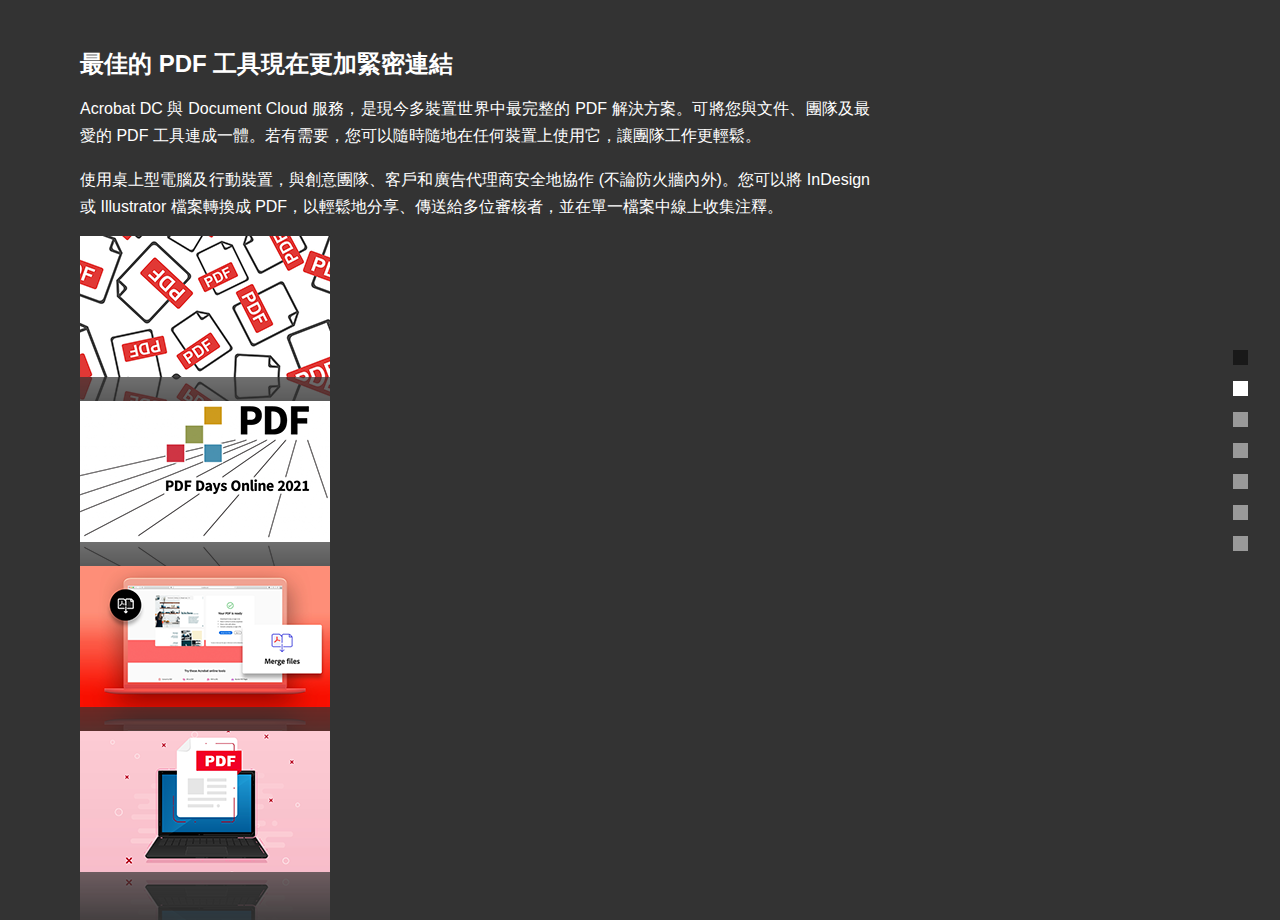
<file: acrobat.html>
<!DOCTYPE html>
<html lang="zh-Hant-TW">

<head>
    <meta charset="UTF-8">
    <meta name="viewport" content="width=device-width, initial-scale=1.0">
    <meta name="keywords" content="Adobe Acrobat, Agent Landing Hub">
    <meta name="description" content="Adobe Acrobat 滿足您所有的 PDF 需求。從共用編輯到轉換文件，Acrobat 全面支援。">
    <meta property="og:url" content="https://awayh.github.io/adobe/acrobat.html">
    <meta property="og:type" content="website">
    <meta property="og:title" content="Adobe Acrobat | 建立、編輯和審核 PDF">
    <meta property="og:description" content="Adobe Acrobat 滿足您所有的 PDF 需求。從共用編輯到轉換文件，Acrobat 全面支援。">
    <meta property="og:image" content="https://awayh.github.io/adobe/images/og-ac.png">
    <meta property="og:locale" content="zh_TW">
    <title>Adobe Acrobat | 建立、編輯和審核 PDF</title>
    <link rel="stylesheet" href="./style/reset.css">
    <link rel="stylesheet" href="./style/all.css">
    <link rel="stylesheet" href="./style/master.css">
    <link rel="stylesheet" href="./style/ac.css">
    <link rel="stylesheet" href="https://cdnjs.cloudflare.com/ajax/libs/font-awesome/5.15.4/css/all.min.css" integrity="sha512-1ycn6IcaQQ40/MKBW2W4Rhis/DbILU74C1vSrLJxCq57o941Ym01SwNsOMqvEBFlcgUa6xLiPY/NS5R+E6ztJQ==" crossorigin="anonymous" referrerpolicy="no-referrer" />
    <link rel="shortcut icon" href="./images/favicon.ico" type="image/x-icon">
</head>

<body>

    <nav class="nav" id="Nav">
        <a class="nav-btn nav-btn-index" href="./index.html">index</a>
        <a class="nav-btn nav-btn-active" href="./acrobat.html">acrobat</a>
        <a class="nav-btn" href="./premiere.html">premiere</a>
        <a class="nav-btn" href="./photoshop.html">photoshop</a>
        <a class="nav-btn" href="./after-effects.html">after effect</a>
        <a class="nav-btn" href="./illustrator.html">illustrator</a>
        <a class="nav-btn" href="./dreamweaver.html">dreamweaver</a>
    </nav>

    <article class="article article-ac">
        <div class="article-head">
            <h1 class="article-title">最佳的 PDF 工具現在更加緊密連結</h1>
            <p class="article-desc">Acrobat DC 與 Document Cloud 服務，是現今多裝置世界中最完整的 PDF 解決方案。可將您與文件、團隊及最愛的 PDF 工具連成一體。若有需要，您可以隨時隨地在任何裝置上使用它，讓團隊工作更輕鬆。</p>
            <p class="article-desc">使用桌上型電腦及行動裝置，與創意團隊、客戶和廣告代理商安全地協作 (不論防火牆內外)。您可以將 InDesign 或 Illustrator 檔案轉換成 PDF，以輕鬆地分享、傳送給多位審核者，並在單一檔案中線上收集注釋。</p>
        </div>
        <div class="article-body">
            <div class="grid" id="Grid">
                <a href="./images/ac-1-lg.png" target="_blank">
                    <div class="card hover-fade-in hover-zoom-in">
                        <div class="card-head">
                            <img class="card-img" src="./images/ac-1-sm.png" width="250" height="141" alt="衍生自 PostScript 頁面描述語言的子集，用以生成和輸出圖形。">
                        </div>
                        <div class="card-body">
                            <i class="fas fa-search-plus"></i>
                        </div>
                    </div>
                </a>
                <a href="./images/ac-2-lg.png" target="_blank">
                    <div class="card hover-fade-in hover-zoom-in">
                        <div class="card-head">
                            <img class="card-img" src="./images/ac-2-sm.png" width="250" height="141" alt="字型嵌入/替換系統，可使字型隨檔案一起傳輸。">
                        </div>
                        <div class="card-body">
                            <i class="fas fa-search-plus"></i>
                        </div>
                    </div>
                </a>
                <a href="./images/ac-3-lg.png" target="_blank">
                    <div class="card hover-fade-in hover-zoom-in">
                        <div class="card-head">
                            <img class="card-img" src="./images/ac-3-sm.png" width="250" height="141" alt="結構化的儲存系統，用以綁定這些元素和任何相關內容到單個檔案，帶有適當的資料壓縮系統。">
                        </div>
                        <div class="card-body">
                            <i class="fas fa-search-plus"></i>
                        </div>
                    </div>
                </a>
                <a href="./images/ac-4-lg.png" target="_blank">
                    <div class="card hover-fade-in hover-zoom-in">
                        <div class="card-head">
                            <img class="card-img" src="./images/ac-4-sm.png" width="250" height="141" alt="PDF 包含已標記和解析的 PostScript 原始碼，以在修改 PDF 頁面描述中的項與修改所產生的頁面造型之間直接保持一致。">
                        </div>
                        <div class="card-body">
                            <i class="fas fa-search-plus"></i>
                        </div>
                    </div>
                </a>
            </div>
        </div>
    </article>

    <script src="https://cdnjs.cloudflare.com/ajax/libs/jquery/3.7.1/jquery.min.js" integrity="sha512-v2CJ7UaYy4JwqLDIrZUI/4hqeoQieOmAZNXBeQyjo21dadnwR+8ZaIJVT8EE2iyI61OV8e6M8PP2/4hpQINQ/g==" crossorigin="anonymous" referrerpolicy="no-referrer"></script>
    <script src="./js/master.js"></script>
</body>

</html>
</file>
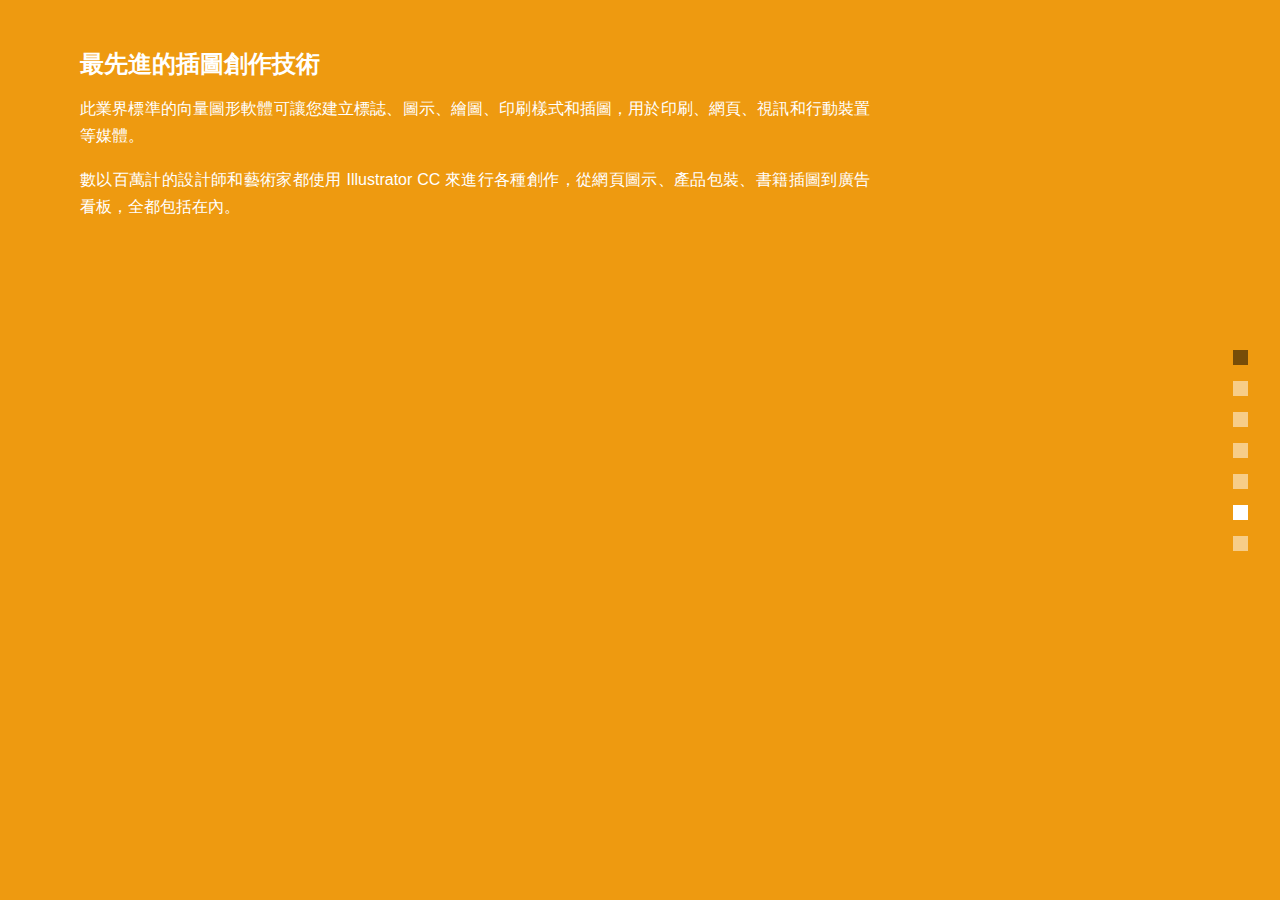
<file: illustrator.html>
<!DOCTYPE html>
<html lang="zh-Hant-TW">

<head>
    <meta charset="UTF-8">
    <meta name="viewport" content="width=device-width, initial-scale=1.0">
    <meta name="keywords" content="Adobe Illustrator, AI">
    <meta name="description" content="使用領先業界且由生成式 AI 提供支援的向量圖形軟體 Adobe Illustrator，將文字提示如魔術般轉換為完全可編輯的向量圖形。">
    <meta property="og:url" content="https://awayh.github.io/adobe/illustrator.html">
    <meta property="og:type" content="website">
    <meta property="og:title" content="Adobe Illustrator - 領先業界的向量圖形軟體">
    <meta property="og:description" content="使用領先業界且由生成式 AI 提供支援的向量圖形軟體 Adobe Illustrator，將文字提示如魔術般轉換為完全可編輯的向量圖形。">
    <meta property="og:image" content="https://awayh.github.io/adobe/images/og-ai.png">
    <meta property="og:locale" content="zh_TW">
    <title>Adobe Illustrator - 領先業界的向量圖形軟體</title>
    <link rel="stylesheet" href="./style/reset.css">
    <link rel="stylesheet" href="./style/all.css">
    <link rel="stylesheet" href="./style/master.css">
    <link rel="stylesheet" href="./style/ai.css">
    <link rel="stylesheet" href="https://cdnjs.cloudflare.com/ajax/libs/font-awesome/5.15.4/css/all.min.css" integrity="sha512-1ycn6IcaQQ40/MKBW2W4Rhis/DbILU74C1vSrLJxCq57o941Ym01SwNsOMqvEBFlcgUa6xLiPY/NS5R+E6ztJQ==" crossorigin="anonymous" referrerpolicy="no-referrer" />
    <link rel="shortcut icon" href="./images/favicon.ico" type="image/x-icon">
</head>

<body>

    <nav class="nav">
        <a class="nav-btn nav-btn-index" href="./index.html">index</a>
        <a class="nav-btn" href="./acrobat.html">acrobat</a>
        <a class="nav-btn" href="./premiere.html">premiere</a>
        <a class="nav-btn" href="./photoshop.html">photoshop</a>
        <a class="nav-btn" href="./after-effects.html">after effect</a>
        <a class="nav-btn nav-btn-active" href="./illustrator.html">illustrator</a>
        <a class="nav-btn" href="./dreamweaver.html">dreamweaver</a>
    </nav>

    <article class="article article-ai">
        <div class="article-head">
            <h1 class="article-title">最先進的插圖創作技術</h1>
            <p class="article-desc">此業界標準的向量圖形軟體可讓您建立標誌、圖示、繪圖、印刷樣式和插圖，用於印刷、網頁、視訊和行動裝置等媒體。</p>
            <p class="article-desc">數以百萬計的設計師和藝術家都使用 Illustrator CC 來進行各種創作，從網頁圖示、產品包裝、書籍插圖到廣告看板，全都包括在內。</p>
        </div>
    </article>

</body>

</html>
</file>
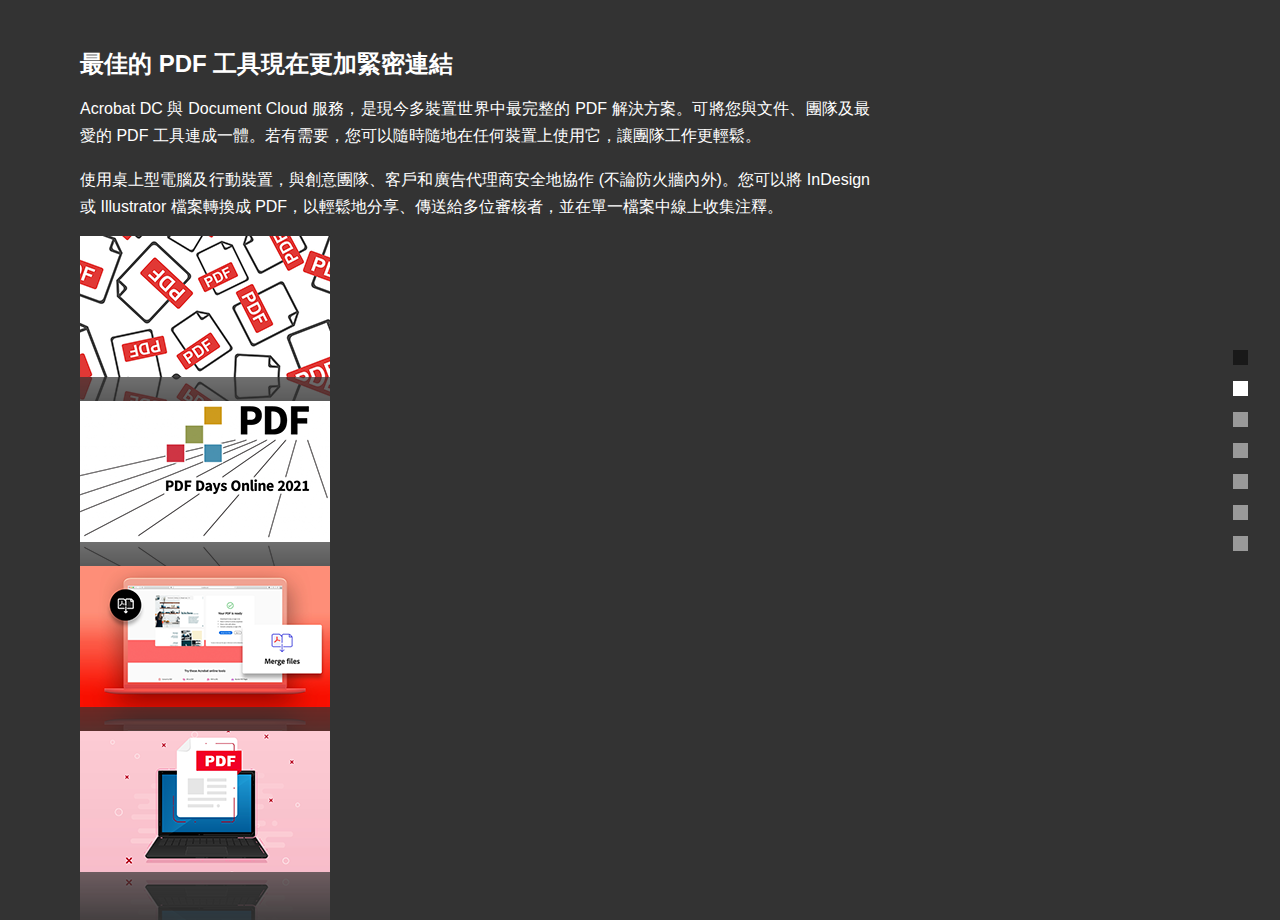
<file: adobe-main/acrobat.html>
<!DOCTYPE html>
<html lang="zh-Hant-TW">

<head>
    <meta charset="UTF-8">
    <meta name="viewport" content="width=device-width, initial-scale=1.0">
    <meta name="keywords" content="Adobe Acrobat, Agent Landing Hub">
    <meta name="description" content="Adobe Acrobat 滿足您所有的 PDF 需求。從共用編輯到轉換文件，Acrobat 全面支援。">
    <meta property="og:url" content="https://awayh.github.io/adobe/acrobat.html">
    <meta property="og:type" content="website">
    <meta property="og:title" content="Adobe Acrobat | 建立、編輯和審核 PDF">
    <meta property="og:description" content="Adobe Acrobat 滿足您所有的 PDF 需求。從共用編輯到轉換文件，Acrobat 全面支援。">
    <meta property="og:image" content="https://awayh.github.io/adobe/images/og-ac.png">
    <meta property="og:locale" content="zh_TW">
    <title>Adobe Acrobat | 建立、編輯和審核 PDF</title>
    <link rel="stylesheet" href="./style/reset.css">
    <link rel="stylesheet" href="./style/all.css">
    <link rel="stylesheet" href="./style/master.css">
    <link rel="stylesheet" href="./style/ac.css">
    <link rel="stylesheet" href="https://cdnjs.cloudflare.com/ajax/libs/font-awesome/5.15.4/css/all.min.css" integrity="sha512-1ycn6IcaQQ40/MKBW2W4Rhis/DbILU74C1vSrLJxCq57o941Ym01SwNsOMqvEBFlcgUa6xLiPY/NS5R+E6ztJQ==" crossorigin="anonymous" referrerpolicy="no-referrer" />
    <link rel="shortcut icon" href="./images/favicon.ico" type="image/x-icon">
    <script defer src="https://cdnjs.cloudflare.com/ajax/libs/jquery/3.7.1/jquery.min.js" integrity="sha512-v2CJ7UaYy4JwqLDIrZUI/4hqeoQieOmAZNXBeQyjo21dadnwR+8ZaIJVT8EE2iyI61OV8e6M8PP2/4hpQINQ/g==" crossorigin="anonymous" referrerpolicy="no-referrer"></script>
    <script defer src="./js/master.js"></script>
</head>

<body>

    <nav class="nav" id="Nav">
        <a class="nav-btn nav-btn-index" href="./index.html">index</a>
        <a class="nav-btn nav-btn-active" href="./acrobat.html">acrobat</a>
        <a class="nav-btn" href="./premiere.html">premiere</a>
        <a class="nav-btn" href="./photoshop.html">photoshop</a>
        <a class="nav-btn" href="./after-effects.html">after effect</a>
        <a class="nav-btn" href="./illustrator.html">illustrator</a>
        <a class="nav-btn" href="./dreamweaver.html">dreamweaver</a>
    </nav>

    <article class="article article-ac">
        <div class="article-head">
            <h1 class="article-title">最佳的 PDF 工具現在更加緊密連結</h1>
            <p class="article-desc">Acrobat DC 與 Document Cloud 服務，是現今多裝置世界中最完整的 PDF 解決方案。可將您與文件、團隊及最愛的 PDF 工具連成一體。若有需要，您可以隨時隨地在任何裝置上使用它，讓團隊工作更輕鬆。</p>
            <p class="article-desc">使用桌上型電腦及行動裝置，與創意團隊、客戶和廣告代理商安全地協作 (不論防火牆內外)。您可以將 InDesign 或 Illustrator 檔案轉換成 PDF，以輕鬆地分享、傳送給多位審核者，並在單一檔案中線上收集注釋。</p>
        </div>
        <div class="article-body">
            <div class="grid" id="Grid">
                <a href="./images/ac-1-lg.png" target="_blank">
                    <div class="card hover-fade-in hover-zoom-in">
                        <div class="card-head">
                            <img class="card-img" src="./images/ac-1-sm.png" width="250" height="141" alt="衍生自 PostScript 頁面描述語言的子集，用以生成和輸出圖形。">
                        </div>
                        <div class="card-body">
                            <i class="fas fa-search-plus"></i>
                        </div>
                    </div>
                </a>
                <a href="./images/ac-2-lg.png" target="_blank">
                    <div class="card hover-fade-in hover-zoom-in">
                        <div class="card-head">
                            <img class="card-img" src="./images/ac-2-sm.png" width="250" height="141" alt="字型嵌入/替換系統，可使字型隨檔案一起傳輸。">
                        </div>
                        <div class="card-body">
                            <i class="fas fa-search-plus"></i>
                        </div>
                    </div>
                </a>
                <a href="./images/ac-3-lg.png" target="_blank">
                    <div class="card hover-fade-in hover-zoom-in">
                        <div class="card-head">
                            <img class="card-img" src="./images/ac-3-sm.png" width="250" height="141" alt="結構化的儲存系統，用以綁定這些元素和任何相關內容到單個檔案，帶有適當的資料壓縮系統。">
                        </div>
                        <div class="card-body">
                            <i class="fas fa-search-plus"></i>
                        </div>
                    </div>
                </a>
                <a href="./images/ac-4-lg.png" target="_blank">
                    <div class="card hover-fade-in hover-zoom-in">
                        <div class="card-head">
                            <img class="card-img" src="./images/ac-4-sm.png" width="250" height="141" alt="PDF 包含已標記和解析的 PostScript 原始碼，以在修改 PDF 頁面描述中的項與修改所產生的頁面造型之間直接保持一致。">
                        </div>
                        <div class="card-body">
                            <i class="fas fa-search-plus"></i>
                        </div>
                    </div>
                </a>
            </div>
        </div>
    </article>

</body>

</html>
</file>
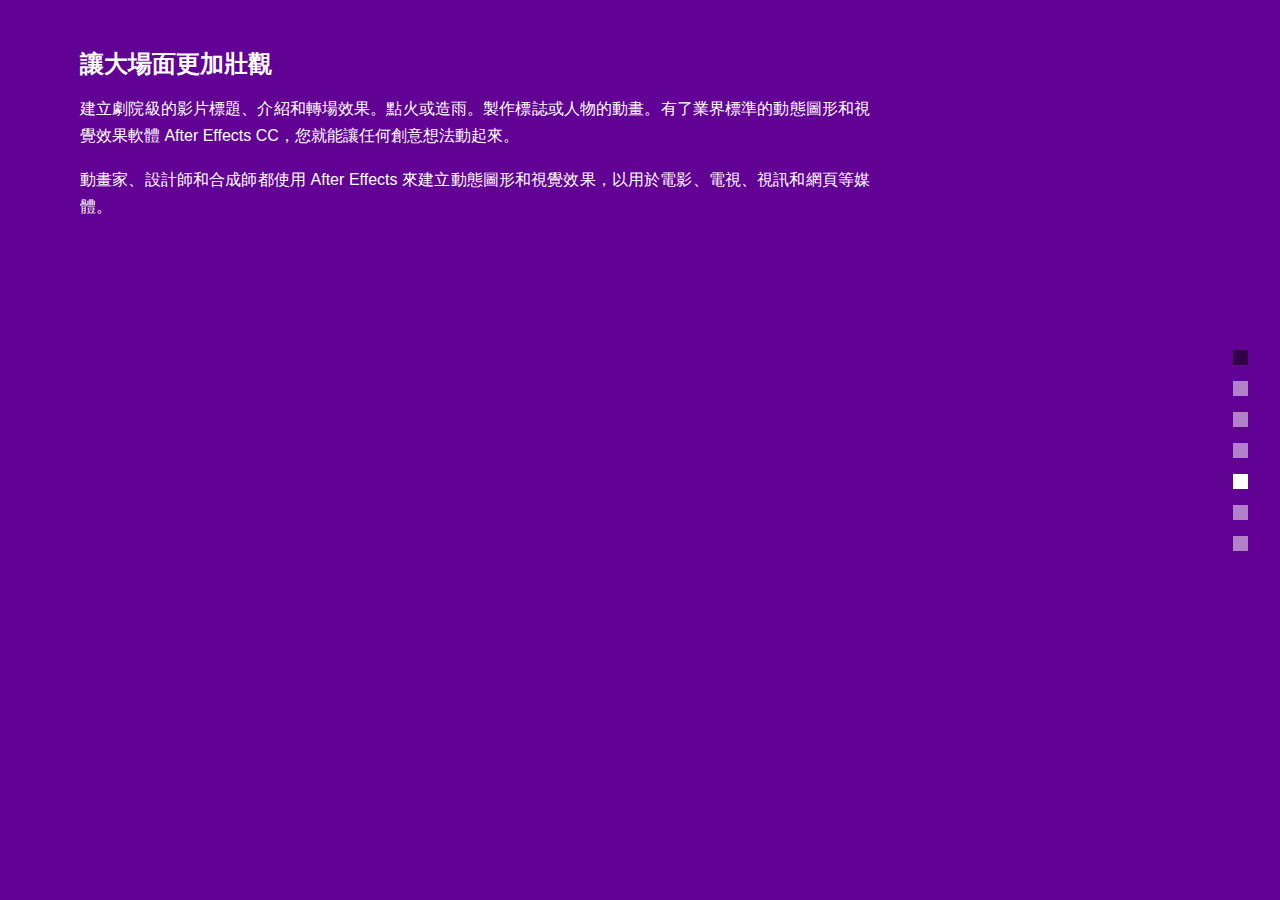
<file: adobe-main/after-effects.html>
<!DOCTYPE html>
<html lang="zh-Hant-TW">

<head>
    <meta charset="UTF-8">
    <meta name="viewport" content="width=device-width, initial-scale=1.0">
    <meta name="keywords" content="Adobe After Effects, AE">
    <meta name="description" content="使用 Adobe After Effects 業界標準的動態圖形軟體，動態呈現您的創意。專為電影、電視、影片和網頁而設計。">
    <meta property="og:url" content="https://awayh.github.io/adobe/after-effects.html">
    <meta property="og:type" content="website">
    <meta property="og:title" content="動態圖形軟體 | Adobe After Effects">
    <meta property="og:description" content="使用 Adobe After Effects 業界標準的動態圖形軟體，動態呈現您的創意。專為電影、電視、影片和網頁而設計。">
    <meta property="og:image" content="https://awayh.github.io/adobe/images/og-ae.png">
    <meta property="og:locale" content="zh_TW">
    <title>動態圖形軟體 | Adobe After Effects</title>
    <link rel="stylesheet" href="./style/reset.css">
    <link rel="stylesheet" href="./style/all.css">
    <link rel="stylesheet" href="./style/master.css">
    <link rel="stylesheet" href="./style/ae.css">
    <link rel="stylesheet" href="https://cdnjs.cloudflare.com/ajax/libs/font-awesome/5.15.4/css/all.min.css" integrity="sha512-1ycn6IcaQQ40/MKBW2W4Rhis/DbILU74C1vSrLJxCq57o941Ym01SwNsOMqvEBFlcgUa6xLiPY/NS5R+E6ztJQ==" crossorigin="anonymous" referrerpolicy="no-referrer" />
    <link rel="shortcut icon" href="./images/favicon.ico" type="image/x-icon">
    <script defer src="https://cdnjs.cloudflare.com/ajax/libs/jquery/3.7.1/jquery.min.js" integrity="sha512-v2CJ7UaYy4JwqLDIrZUI/4hqeoQieOmAZNXBeQyjo21dadnwR+8ZaIJVT8EE2iyI61OV8e6M8PP2/4hpQINQ/g==" crossorigin="anonymous" referrerpolicy="no-referrer"></script>
    <script defer src="./js/master.js"></script>
</head>

<body>

    <nav class="nav" id="Nav">
        <a class="nav-btn nav-btn-index" href="./index.html">index</a>
        <a class="nav-btn" href="./acrobat.html">acrobat</a>
        <a class="nav-btn" href="./premiere.html">premiere</a>
        <a class="nav-btn" href="./photoshop.html">photoshop</a>
        <a class="nav-btn nav-btn-active" href="./after-effects.html">after effect</a>
        <a class="nav-btn" href="./illustrator.html">illustrator</a>
        <a class="nav-btn" href="./dreamweaver.html">dreamweaver</a>
    </nav>

    <article class="article article-ae">
        <div class="article-head">
            <h1 class="article-title">讓大場面更加壯觀</h1>
            <p class="article-desc">建立劇院級的影片標題、介紹和轉場效果。點火或造雨。製作標誌或人物的動畫。有了業界標準的動態圖形和視覺效果軟體 After Effects CC，您就能讓任何創意想法動起來。</p>
            <p class="article-desc">動畫家、設計師和合成師都使用 After Effects 來建立動態圖形和視覺效果，以用於電影、電視、視訊和網頁等媒體。</p>
        </div>
    </article>

</body>

</html>
</file>
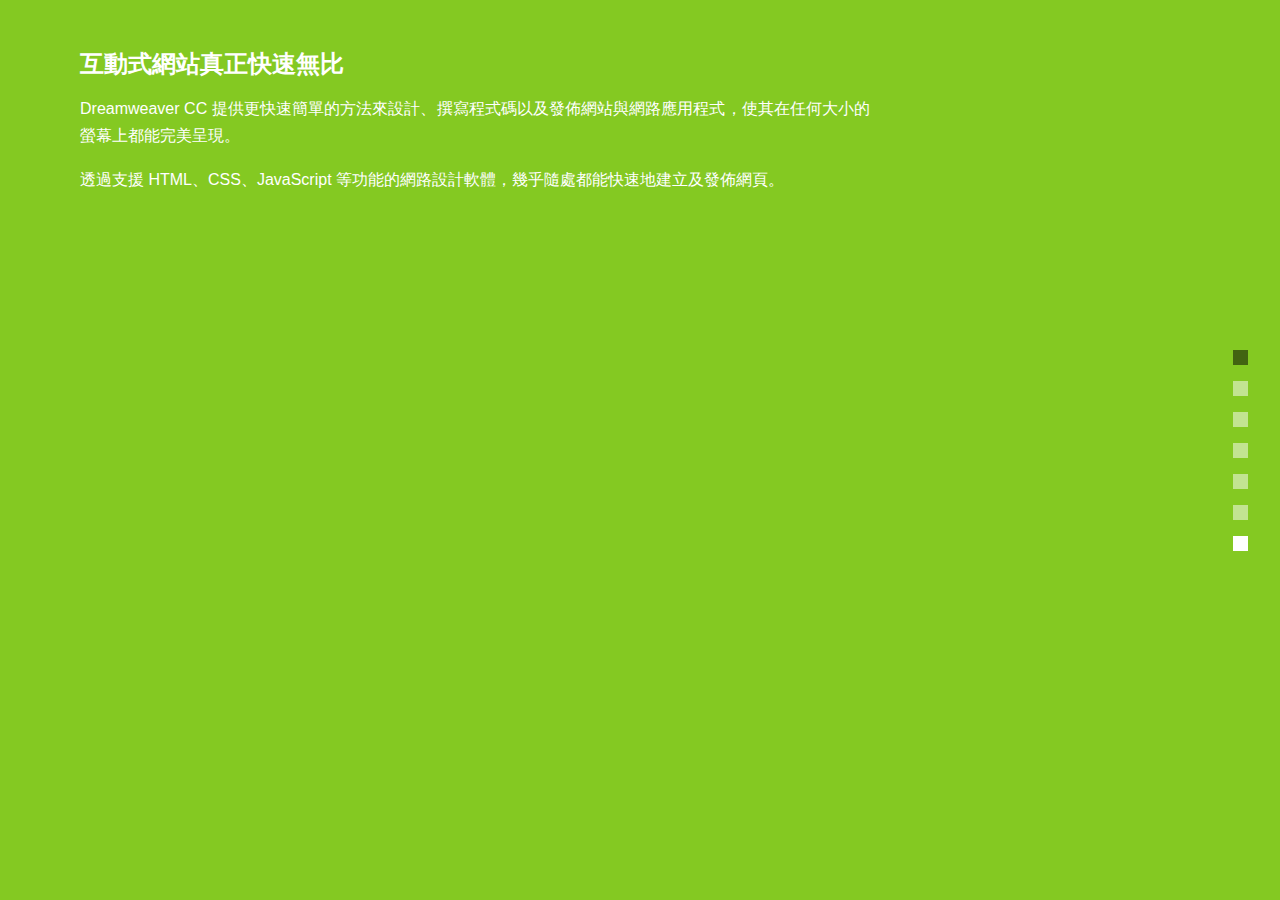
<file: adobe-main/dreamweaver.html>
<!DOCTYPE html>
<html lang="zh-Hant-TW">

<head>
    <meta charset="UTF-8">
    <meta name="viewport" content="width=device-width, initial-scale=1.0">
    <meta name="keywords" content="Adobe Dreamweaver, DW">
    <meta name="description" content="透過支援 HTML、CSS、JavaScript 等的 Adobe Dreamweaver 回應式網頁設計軟體，讓您幾乎在任何地方都能快速建立和發佈網頁。">
    <meta property="og:url" content="https://awayh.github.io/adobe/dreamweaver.html">
    <meta property="og:type" content="website">
    <meta property="og:title" content="網站設計軟體 | Adobe Dreamweaver">
    <meta property="og:description" content="透過支援 HTML、CSS、JavaScript 等的 Adobe Dreamweaver 回應式網頁設計軟體，讓您幾乎在任何地方都能快速建立和發佈網頁。">
    <meta property="og:image" content="https://awayh.github.io/adobe/images/og-dw.png">
    <meta property="og:locale" content="zh_TW">
    <title>網站設計軟體 | Adobe Dreamweaver</title>
    <link rel="stylesheet" href="./style/reset.css">
    <link rel="stylesheet" href="./style/all.css">
    <link rel="stylesheet" href="./style/master.css">
    <link rel="stylesheet" href="./style/dw.css">
    <link rel="stylesheet" href="https://cdnjs.cloudflare.com/ajax/libs/font-awesome/5.15.4/css/all.min.css" integrity="sha512-1ycn6IcaQQ40/MKBW2W4Rhis/DbILU74C1vSrLJxCq57o941Ym01SwNsOMqvEBFlcgUa6xLiPY/NS5R+E6ztJQ==" crossorigin="anonymous" referrerpolicy="no-referrer" />
    <link rel="shortcut icon" href="./images/favicon.ico" type="image/x-icon">
    <script defer src="https://cdnjs.cloudflare.com/ajax/libs/jquery/3.7.1/jquery.min.js" integrity="sha512-v2CJ7UaYy4JwqLDIrZUI/4hqeoQieOmAZNXBeQyjo21dadnwR+8ZaIJVT8EE2iyI61OV8e6M8PP2/4hpQINQ/g==" crossorigin="anonymous" referrerpolicy="no-referrer"></script>
    <script defer src="./js/master.js"></script>
</head>

<body>

    <nav class="nav" id="Nav">
        <a class="nav-btn nav-btn-index" href="./index.html">index</a>
        <a class="nav-btn" href="./acrobat.html">acrobat</a>
        <a class="nav-btn" href="./premiere.html">premiere</a>
        <a class="nav-btn" href="./photoshop.html">photoshop</a>
        <a class="nav-btn" href="./after-effects.html">after effect</a>
        <a class="nav-btn" href="./illustrator.html">illustrator</a>
        <a class="nav-btn nav-btn-active" href="./dreamweaver.html">dreamweaver</a>
    </nav>

    <article class="article article-dw">
        <div class="article-head">
            <h1 class="article-title">互動式網站真正快速無比</h1>
            <p class="article-desc">Dreamweaver CC 提供更快速簡單的方法來設計、撰寫程式碼以及發佈網站與網路應用程式，使其在任何大小的螢幕上都能完美呈現。</p>
            <p class="article-desc">透過支援 HTML、CSS、JavaScript 等功能的網路設計軟體，幾乎隨處都能快速地建立及發佈網頁。</p>
        </div>
    </article>

</body>

</html>
</file>
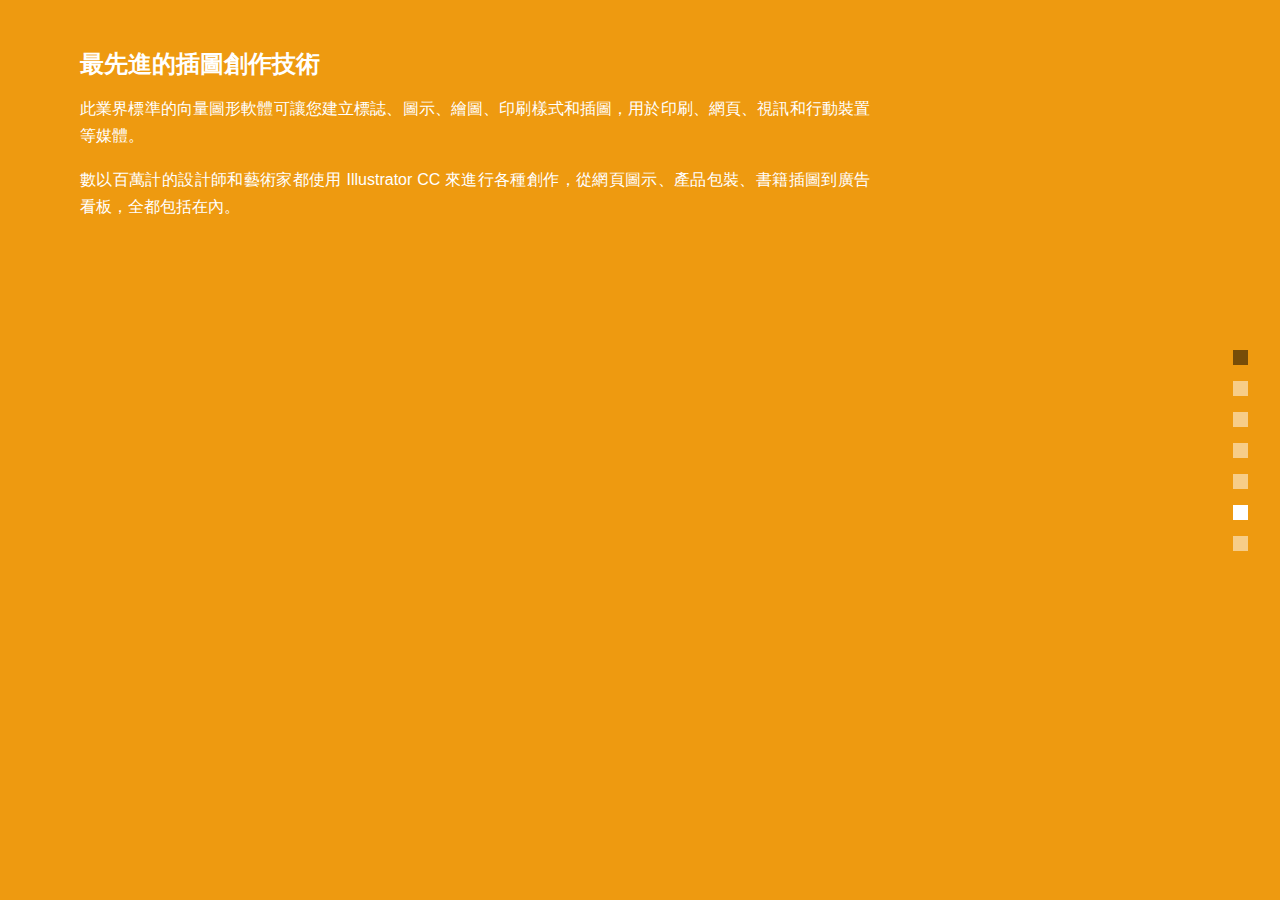
<file: adobe-main/illustrator.html>
<!DOCTYPE html>
<html lang="zh-Hant-TW">

<head>
    <meta charset="UTF-8">
    <meta name="viewport" content="width=device-width, initial-scale=1.0">
    <meta name="keywords" content="Adobe Illustrator, AI">
    <meta name="description" content="使用領先業界且由生成式 AI 提供支援的向量圖形軟體 Adobe Illustrator，將文字提示如魔術般轉換為完全可編輯的向量圖形。">
    <meta property="og:url" content="https://awayh.github.io/adobe/illustrator.html">
    <meta property="og:type" content="website">
    <meta property="og:title" content="Adobe Illustrator - 領先業界的向量圖形軟體">
    <meta property="og:description" content="使用領先業界且由生成式 AI 提供支援的向量圖形軟體 Adobe Illustrator，將文字提示如魔術般轉換為完全可編輯的向量圖形。">
    <meta property="og:image" content="https://awayh.github.io/adobe/images/og-ai.png">
    <meta property="og:locale" content="zh_TW">
    <title>Adobe Illustrator - 領先業界的向量圖形軟體</title>
    <link rel="stylesheet" href="./style/reset.css">
    <link rel="stylesheet" href="./style/all.css">
    <link rel="stylesheet" href="./style/master.css">
    <link rel="stylesheet" href="./style/ai.css">
    <link rel="stylesheet" href="https://cdnjs.cloudflare.com/ajax/libs/font-awesome/5.15.4/css/all.min.css" integrity="sha512-1ycn6IcaQQ40/MKBW2W4Rhis/DbILU74C1vSrLJxCq57o941Ym01SwNsOMqvEBFlcgUa6xLiPY/NS5R+E6ztJQ==" crossorigin="anonymous" referrerpolicy="no-referrer" />
    <link rel="shortcut icon" href="./images/favicon.ico" type="image/x-icon">
    <script defer src="https://cdnjs.cloudflare.com/ajax/libs/jquery/3.7.1/jquery.min.js" integrity="sha512-v2CJ7UaYy4JwqLDIrZUI/4hqeoQieOmAZNXBeQyjo21dadnwR+8ZaIJVT8EE2iyI61OV8e6M8PP2/4hpQINQ/g==" crossorigin="anonymous" referrerpolicy="no-referrer"></script>
    <script defer src="./js/master.js"></script>
</head>

<body>

    <nav class="nav" id="Nav">
        <a class="nav-btn nav-btn-index" href="./index.html">index</a>
        <a class="nav-btn" href="./acrobat.html">acrobat</a>
        <a class="nav-btn" href="./premiere.html">premiere</a>
        <a class="nav-btn" href="./photoshop.html">photoshop</a>
        <a class="nav-btn" href="./after-effects.html">after effect</a>
        <a class="nav-btn nav-btn-active" href="./illustrator.html">illustrator</a>
        <a class="nav-btn" href="./dreamweaver.html">dreamweaver</a>
    </nav>

    <article class="article article-ai">
        <div class="article-head">
            <h1 class="article-title">最先進的插圖創作技術</h1>
            <p class="article-desc">此業界標準的向量圖形軟體可讓您建立標誌、圖示、繪圖、印刷樣式和插圖，用於印刷、網頁、視訊和行動裝置等媒體。</p>
            <p class="article-desc">數以百萬計的設計師和藝術家都使用 Illustrator CC 來進行各種創作，從網頁圖示、產品包裝、書籍插圖到廣告看板，全都包括在內。</p>
        </div>
    </article>

</body>

</html>
</file>
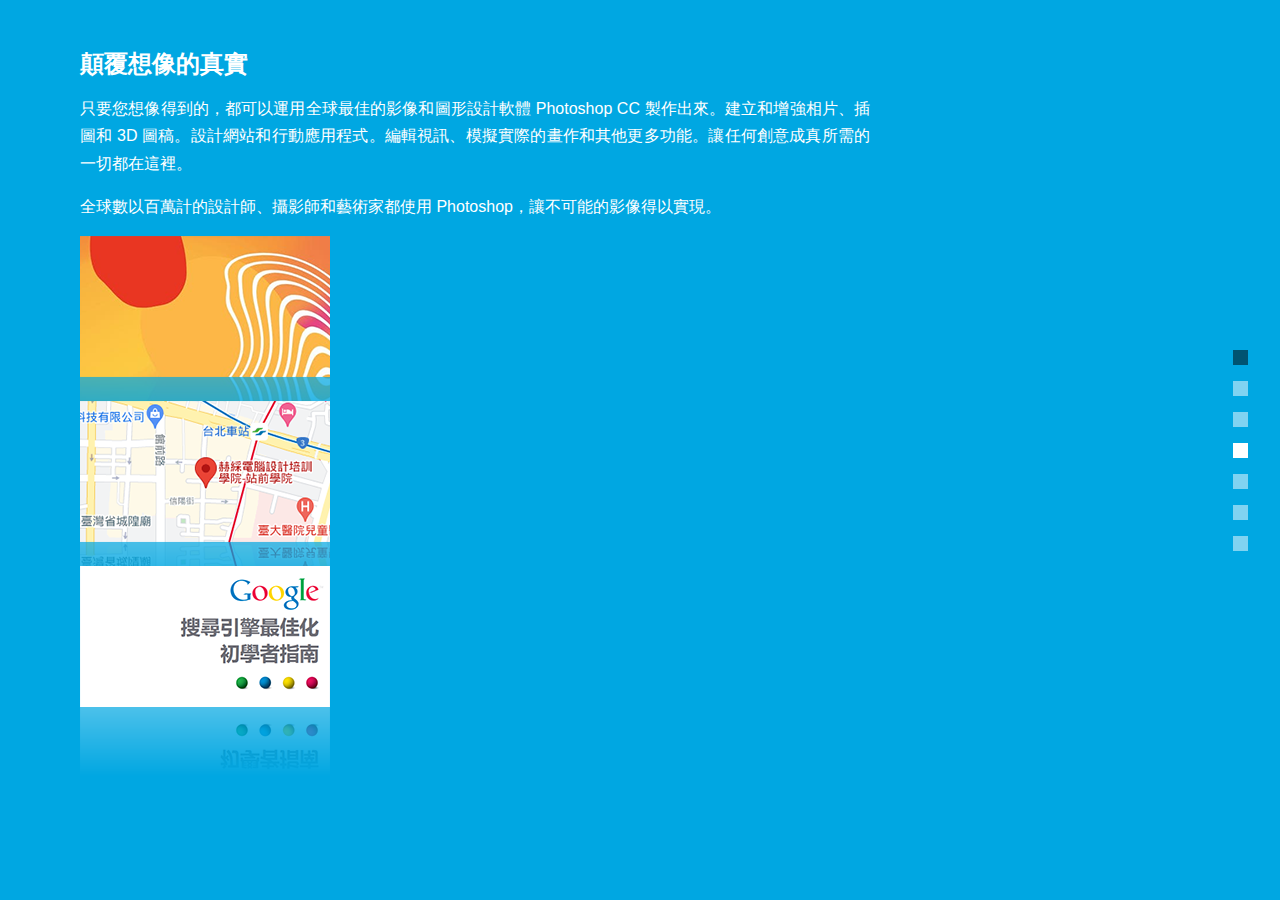
<file: adobe-main/photoshop.html>
<!DOCTYPE html>
<html lang="zh-Hant-TW">

<head>
    <meta charset="UTF-8">
    <meta name="viewport" content="width=device-width, initial-scale=1.0">
    <meta name="keywords" content="Adobe Photoshop CC, Photoshop, 影像合成">
    <meta name="description" content="合併、修飾和重新混合影像有了 Photoshop，人人都能玩轉影像使用 Photoshop 中的生成式 AI，革新您創作高品質獨特內容的方式。免費試用！">
    <meta property="og:url" content="https://awayh.github.io/adobe/photoshop.html">
    <meta property="og:type" content="website">
    <meta property="og:title" content="官方版 Adobe Photoshop - 頂尖的 AI 相片和設計軟體">
    <meta property="og:description" content="合併、修飾和重新混合影像有了 Photoshop，人人都能玩轉影像使用 Photoshop 中的生成式 AI，革新您創作高品質獨特內容的方式。免費試用！">
    <meta property="og:image" content="https://awayh.github.io/adobe/images/og-ps.png">
    <meta property="og:locale" content="zh_TW">
    <title>官方版 Adobe Photoshop - 頂尖的 AI 相片和設計軟體</title>
    <link rel="stylesheet" href="./style/reset.css">
    <link rel="stylesheet" href="./style/all.css">
    <link rel="stylesheet" href="./style/master.css">
    <link rel="stylesheet" href="./style/ps.css">
    <link rel="stylesheet" href="https://cdnjs.cloudflare.com/ajax/libs/font-awesome/5.15.4/css/all.min.css" integrity="sha512-1ycn6IcaQQ40/MKBW2W4Rhis/DbILU74C1vSrLJxCq57o941Ym01SwNsOMqvEBFlcgUa6xLiPY/NS5R+E6ztJQ==" crossorigin="anonymous" referrerpolicy="no-referrer" />
    <link rel="shortcut icon" href="./images/favicon.ico" type="image/x-icon">
    <script defer src="https://cdnjs.cloudflare.com/ajax/libs/jquery/3.7.1/jquery.min.js" integrity="sha512-v2CJ7UaYy4JwqLDIrZUI/4hqeoQieOmAZNXBeQyjo21dadnwR+8ZaIJVT8EE2iyI61OV8e6M8PP2/4hpQINQ/g==" crossorigin="anonymous" referrerpolicy="no-referrer"></script>
    <script defer src="./js/master.js"></script>
</head>

<body>

    <nav class="nav" id="Nav">
        <a class="nav-btn nav-btn-index" href="./index.html">index</a>
        <a class="nav-btn" href="./acrobat.html">acrobat</a>
        <a class="nav-btn" href="./premiere.html">premiere</a>
        <a class="nav-btn nav-btn-active" href="./photoshop.html">photoshop</a>
        <a class="nav-btn" href="./after-effects.html">after effect</a>
        <a class="nav-btn" href="./illustrator.html">illustrator</a>
        <a class="nav-btn" href="./dreamweaver.html">dreamweaver</a>
    </nav>

    <article class="article article-ps">
        <div class="article-head">
            <h1 class="article-title">顛覆想像的真實</h1>
            <p class="article-desc">只要您想像得到的，都可以運用全球最佳的影像和圖形設計軟體 Photoshop CC 製作出來。建立和增強相片、插圖和 3D 圖稿。設計網站和行動應用程式。編輯視訊、模擬實際的畫作和其他更多功能。讓任何創意成真所需的一切都在這裡。</p>
            <p class="article-desc">全球數以百萬計的設計師、攝影師和藝術家都使用 Photoshop，讓不可能的影像得以實現。</p>
        </div>
        <div class="article-body">
            <div class="grid" id="Grid">
                <a href="https://blog.adobe.com/en/topics/photoshop" target="_blank">
                    <div class="card hover-fade-in hover-zoom-in">
                        <div class="card-head">
                            <img class="card-img" src="./images/ps-1-sm.png" width="250" height="141" alt="Adobe Blog">
                        </div>
                        <div class="card-body">
                            <i class="fas fa-search-plus"></i>
                        </div>
                    </div>
                </a>
                <a href="https://www.google.com/maps/embed?pb=!1m18!1m12!1m3!1d3614.678690716324!2d121.51359907617751!3d25.044975977809372!2m3!1f0!2f0!3f0!3m2!1i1024!2i768!4f13.1!3m3!1m2!1s0x3442a973107749ad%3A0x3eca9af750aa028!2z6LWr57a16Kit6KiI5a246Zmi77yN56uZ5YmN5a246Zmi772c6Zu76IWm5oqA6IO977yG6Kit6KiI6Kqy56iLKOW5s-mdouioreioiC_lrqTlhafoqK3oqIgv55-t5b2x6Z-zL-aUneW9sSk!5e0!3m2!1szh-TW!2stw!4v1718795951593!5m2!1szh-TW!2stw" target="_blank">
                    <div class="card hover-fade-in hover-zoom-in">
                        <div class="card-head">
                            <img class="card-img" src="./images/ps-2-sm.png" width="250" height="141" alt="學習地點 - 站前學院">
                        </div>
                        <div class="card-body">
                            <i class="fas fa-search-plus"></i>
                        </div>
                    </div>
                </a>
                <a href="https://www.ortwin-oberhauser.com/pdfs/google_seo-starter-guide.pdf" target="_blank">
                    <div class="card hover-fade-in hover-zoom-in">
                        <div class="card-head">
                            <img class="card-img" src="./images/ps-3-sm.png" width="250" height="141" alt="SEO 文件">
                        </div>
                        <div class="card-body">
                            <i class="fas fa-search-plus"></i>
                        </div>
                    </div>
                </a>
            </div>
        </div>
    </article>

</body>

</html>
</file>
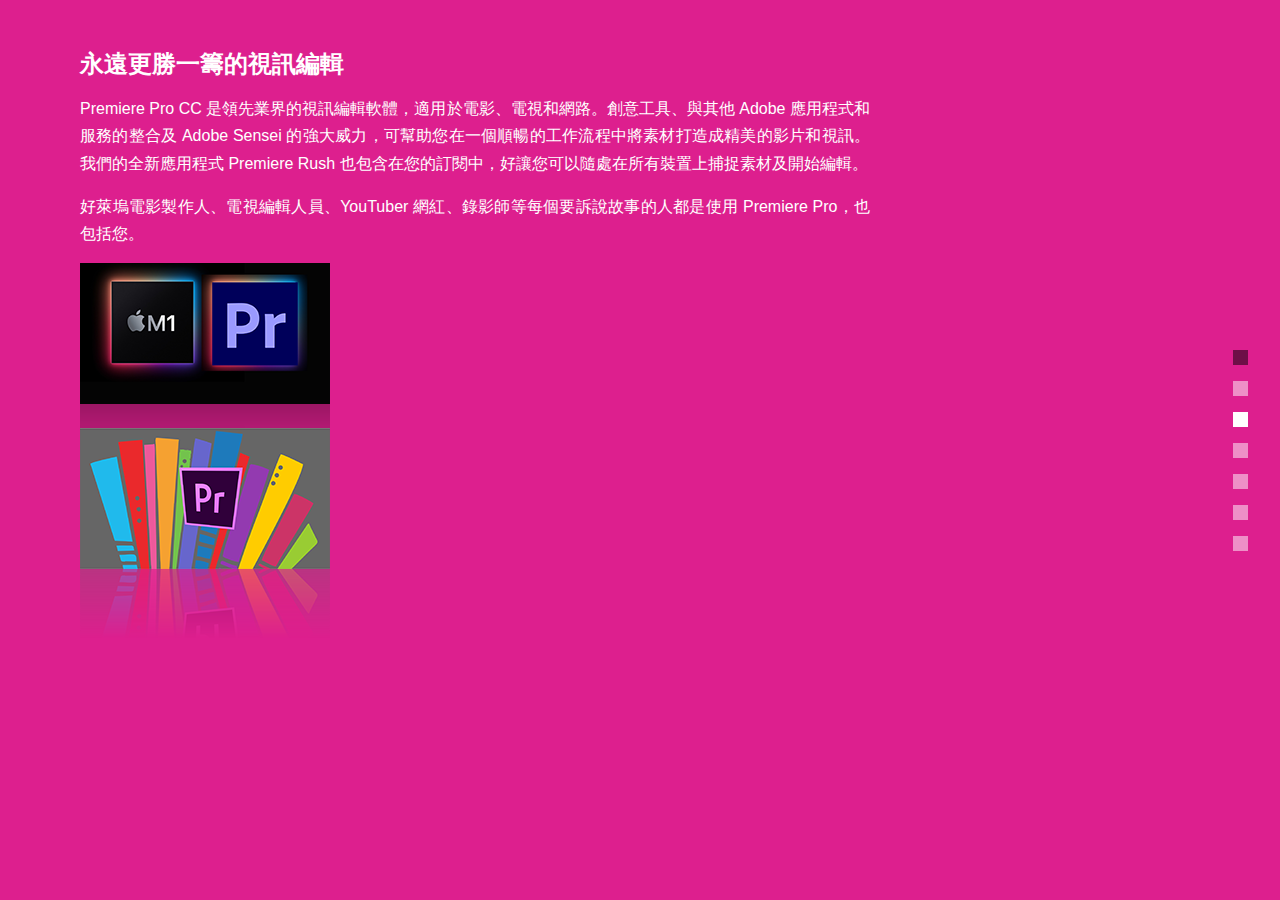
<file: adobe-main/premiere.html>
<!DOCTYPE html>
<html lang="zh-Hant-TW">

<head>
    <meta charset="UTF-8">
    <meta name="viewport" content="width=device-width, initial-scale=1.0">
    <meta name="keywords" content="Adobe Premiere Pro, Premiere Elements">
    <meta name="description" content="使用領先業界的影片編輯器 Adobe Premiere Pro。編輯具有視覺震撼力的影片，為社群分享、電視和電影創作專業作品。">
    <meta property="og:url" content="https://awayh.github.io/adobe/premiere.html">
    <meta property="og:type" content="website">
    <meta property="og:title" content="專業影片編輯軟體 | Adobe Premiere Pro">
    <meta property="og:description" content="使用領先業界的影片編輯器 Adobe Premiere Pro。編輯具有視覺震撼力的影片，為社群分享、電視和電影創作專業作品。">
    <meta property="og:image" content="https://awayh.github.io/adobe/images/og-pr.png">
    <meta property="og:locale" content="zh_TW">
    <title>專業影片編輯軟體 | Adobe Premiere Pro</title>
    <link rel="stylesheet" href="./style/reset.css">
    <link rel="stylesheet" href="./style/all.css">
    <link rel="stylesheet" href="./style/master.css">
    <link rel="stylesheet" href="./style/pr.css">
    <link rel="stylesheet" href="https://cdnjs.cloudflare.com/ajax/libs/font-awesome/5.15.4/css/all.min.css" integrity="sha512-1ycn6IcaQQ40/MKBW2W4Rhis/DbILU74C1vSrLJxCq57o941Ym01SwNsOMqvEBFlcgUa6xLiPY/NS5R+E6ztJQ==" crossorigin="anonymous" referrerpolicy="no-referrer" />
    <link rel="shortcut icon" href="./images/favicon.ico" type="image/x-icon">
    <script defer src="https://cdnjs.cloudflare.com/ajax/libs/jquery/3.7.1/jquery.min.js" integrity="sha512-v2CJ7UaYy4JwqLDIrZUI/4hqeoQieOmAZNXBeQyjo21dadnwR+8ZaIJVT8EE2iyI61OV8e6M8PP2/4hpQINQ/g==" crossorigin="anonymous" referrerpolicy="no-referrer"></script>
    <script defer src="./js/master.js"></script>
</head>

<body>

    <nav class="nav" id="Nav">
        <a class="nav-btn nav-btn-index" href="./index.html">index</a>
        <a class="nav-btn" href="./acrobat.html">acrobat</a>
        <a class="nav-btn nav-btn-active" href="./premiere.html">premiere</a>
        <a class="nav-btn" href="./photoshop.html">photoshop</a>
        <a class="nav-btn" href="./after-effects.html">after effect</a>
        <a class="nav-btn" href="./illustrator.html">illustrator</a>
        <a class="nav-btn" href="./dreamweaver.html">dreamweaver</a>
    </nav>

    <article class="article article-pr">
        <div class="article-head">
            <h1 class="article-title">永遠更勝一籌的視訊編輯</h1>
            <p class="article-desc">Premiere Pro CC 是領先業界的視訊編輯軟體，適用於電影、電視和網路。創意工具、與其他 Adobe 應用程式和服務的整合及 Adobe Sensei 的強大威力，可幫助您在一個順暢的工作流程中將素材打造成精美的影片和視訊。我們的全新應用程式 Premiere Rush 也包含在您的訂閱中，好讓您可以隨處在所有裝置上捕捉素材及開始編輯。</p>
            <p class="article-desc">好萊塢電影製作人、電視編輯人員、YouTuber 網紅、錄影師等每個要訴說故事的人都是使用 Premiere Pro，也包括您。</p>
        </div>
        <div class="article-body">
            <div class="grid" id="Grid">
                <a href="https://youtu.be/EM--R38YfJw" target="_blank">
                    <div class="card hover-fade-in hover-zoom-in">
                        <div class="card-head">
                            <img class="card-img" src="./images/pr-1-sm.png" width="250" height="141" alt="Premiere Pro 基礎教學 01：Youtuber 吃飯都靠它！免經驗無痛上手大師剪輯軟體！">
                        </div>
                        <div class="card-body">
                            <i class="fas fa-search-plus"></i>
                        </div>
                    </div>
                </a>
                <a href="https://youtu.be/WTHI4VhoyDU" target="_blank">
                    <div class="card hover-fade-in hover-zoom-in">
                        <div class="card-head">
                            <img class="card-img" src="./images/pr-2-sm.png" width="250" height="141" alt="請你挑戰 5 分鐘內學會，大師剪輯軟體 Adobe Premiere！">
                        </div>
                        <div class="card-body">
                            <i class="fas fa-search-plus"></i>
                        </div>
                    </div>
                </a>
            </div>
        </div>
    </article>

</body>

</html>
</file>
<file: style/all.css>
@charset "utf-8";

body {
    font-family: Arial, Helvetica, "微軟正黑體", sans-serif;
}

img {
    vertical-align: bottom;
}

a {
    outline: none;
}
</file>
<file: style/master.css>
@charset "utf-8";

/* nav --------------------------- */
.nav {
    position: fixed;
    right: 1rem;
    top: 50%;
    margin-top: -116px;
}

.nav-active {
    background-color: rgba(0, 0, 0, .7);
}

.nav-btn {
    background-color: #fff;
    width: 15px;
    height: 15px;
    display: block;
    text-indent: -9999px;
    opacity: .5;
    margin: 1rem;
    transition-duration: .3s;
}

.nav-btn-active,
.nav-btn:hover {
    opacity: 1;
}

.nav-btn-index {
    background-color: #000;
}

/* article --------------------------- */

.article {
    max-width: 950px;
    color: #fff;
    padding: 3rem 5rem;
    box-sizing: border-box;
    /* background-color: yellowgreen; */
}

.article-title {
    font-size: 1.5rem;
    font-weight: 600;
    line-height: 1.3;
    text-transform: capitalize;
}

.article-desc {
    margin-top: 1rem;
    margin-bottom: 1rem;
    line-height: 1.7;
    text-align: justify;
}

/* grid ------------------------- */

.grid {
    display: grid;
    gap: 1.5rem;
}

.grid-2 {
    /* grid-template-columns: 33.333% 33.333% 33.333%; */
    grid-template-columns: repeat(2, 1fr);
}

.grid-3 {
    /* grid-template-columns: 33.333% 33.333% 33.333%; */
    grid-template-columns: repeat(3, 1fr);
}

/* card ---------------------------- */

.card {
    position: relative;
    -webkit-box-reflect: below -1px linear-gradient(to top, rgba(0, 0, 0, .3) 0, transparent 50%);
}

.card-body {
    position: absolute;
    top: 0;
    left: 0;
    background-color: rgba(0, 0, 0, .5);
    width: 100%;
    height: 100%;
    display: flex;
    justify-content: center;
    align-items: center;
}

.card-body .fas {
    color: #fff;
    font-size: 2rem;
}

.card-img {
    max-width: 100%;
    height: auto;
}

/* hover ------------------------ */

.hover-fade-in .card-body {
    opacity: 0;
    transition-duration: .3s;
}

.hover-fade-in:hover .card-body {
    opacity: 1;
}

.hover-fade-out .card-body {
    opacity: 1;
    transition-duration: .3s;
}

.hover-fade-out:hover .card-body {
    opacity: 0;
}

.hover-zoom-in .fas {
    transform: scale(0);
    transition-duration: .3s;
}

.hover-zoom-in:hover .fas {
    transform: scale(1);
}

@media screen and (max-width: 1024px) {
    .article {
        width: 80%;
    }
}

@media screen and (max-width: 480px) {
    .article {
        width: auto;
        padding: 4rem 2rem 2rem;
    }

    .nav {
        top: 0;
        left: 0;
        margin-top: 0;
        display: flex;
        justify-content: center;
        width: 100%;
        /* background-color: yellowgreen; */
        z-index: 10;
    }

    .article-head {
        text-align: center;
    }
}
</file>
<file: style/ac.css>
@charset "utf-8";

body {
    background-color: #333;
}
</file>
<file: style/ai.css>
@charset "utf-8";

body {
    background-color: #ee9a10;
}
</file>
<file: adobe-main/style/all.css>
@charset "utf-8";

body {
    font-family: Arial, Helvetica, "微軟正黑體", sans-serif;
}

img {
    vertical-align: bottom;
}

a {
    outline: none;
}
</file>
<file: adobe-main/style/master.css>
@charset "utf-8";

/* nav --------------------------- */
.nav {
    position: fixed;
    right: 1rem;
    top: 50%;
    margin-top: -116px;
}

.nav-active {
    background-color: rgba(0, 0, 0, .7);
}

.nav-btn {
    background-color: #fff;
    width: 15px;
    height: 15px;
    display: block;
    text-indent: -9999px;
    opacity: .5;
    margin: 1rem;
    transition-duration: .3s;
}

.nav-btn-active,
.nav-btn:hover {
    opacity: 1;
}

.nav-btn-index {
    background-color: #000;
}

/* article --------------------------- */

.article {
    max-width: 950px;
    color: #fff;
    padding: 3rem 5rem;
    box-sizing: border-box;
    /* background-color: yellowgreen; */
}

.article-title {
    font-size: 1.5rem;
    font-weight: 600;
    line-height: 1.3;
    text-transform: capitalize;
}

.article-desc {
    margin-top: 1rem;
    margin-bottom: 1rem;
    line-height: 1.7;
    text-align: justify;
}

/* grid ------------------------- */

.grid {
    display: grid;
    gap: 1.5rem;
}

.grid-2 {
    /* grid-template-columns: 33.333% 33.333% 33.333%; */
    grid-template-columns: repeat(2, 1fr);
}

.grid-3 {
    /* grid-template-columns: 33.333% 33.333% 33.333%; */
    grid-template-columns: repeat(3, 1fr);
}

/* card ---------------------------- */

.card {
    position: relative;
    -webkit-box-reflect: below -1px linear-gradient(to top, rgba(0, 0, 0, .3) 0, transparent 50%);
}

.card-body {
    position: absolute;
    top: 0;
    left: 0;
    background-color: rgba(0, 0, 0, .5);
    width: 100%;
    height: 100%;
    display: flex;
    justify-content: center;
    align-items: center;
}

.card-body .fas {
    color: #fff;
    font-size: 2rem;
}

.card-img {
    max-width: 100%;
    height: auto;
}

/* hover ------------------------ */

.hover-fade-in .card-body {
    opacity: 0;
    transition-duration: .3s;
}

.hover-fade-in:hover .card-body {
    opacity: 1;
}

.hover-fade-out .card-body {
    opacity: 1;
    transition-duration: .3s;
}

.hover-fade-out:hover .card-body {
    opacity: 0;
}

.hover-zoom-in .fas {
    transform: scale(0);
    transition-duration: .3s;
}

.hover-zoom-in:hover .fas {
    transform: scale(1);
}

@media screen and (max-width: 1024px) {
    .article {
        width: 80%;
    }
}

@media screen and (max-width: 480px) {
    .article {
        width: auto;
        padding: 4rem 2rem 2rem;
    }

    .nav {
        top: 0;
        left: 0;
        margin-top: 0;
        display: flex;
        justify-content: center;
        width: 100%;
        /* background-color: yellowgreen; */
        z-index: 10;
    }

    .article-head {
        text-align: center;
    }


}
</file>
<file: adobe-main/style/ac.css>
@charset "utf-8";

body {
    background-color: #333;
}
</file>
<file: adobe-main/style/ae.css>
@charset "utf-8";

body {
    background-color: #620294;
}
</file>
<file: adobe-main/style/dw.css>
@charset "utf-8";

body {
    background-color: #84c922;
}
</file>
<file: adobe-main/style/ai.css>
@charset "utf-8";

body {
    background-color: #ee9a10;
}
</file>
<file: adobe-main/style/ps.css>
@charset "utf-8";

body {
    background-color: #00a7e2;
}
</file>
<file: adobe-main/style/pr.css>
@charset "utf-8";

body {
    background-color: #dd1f8e;
}
</file>
